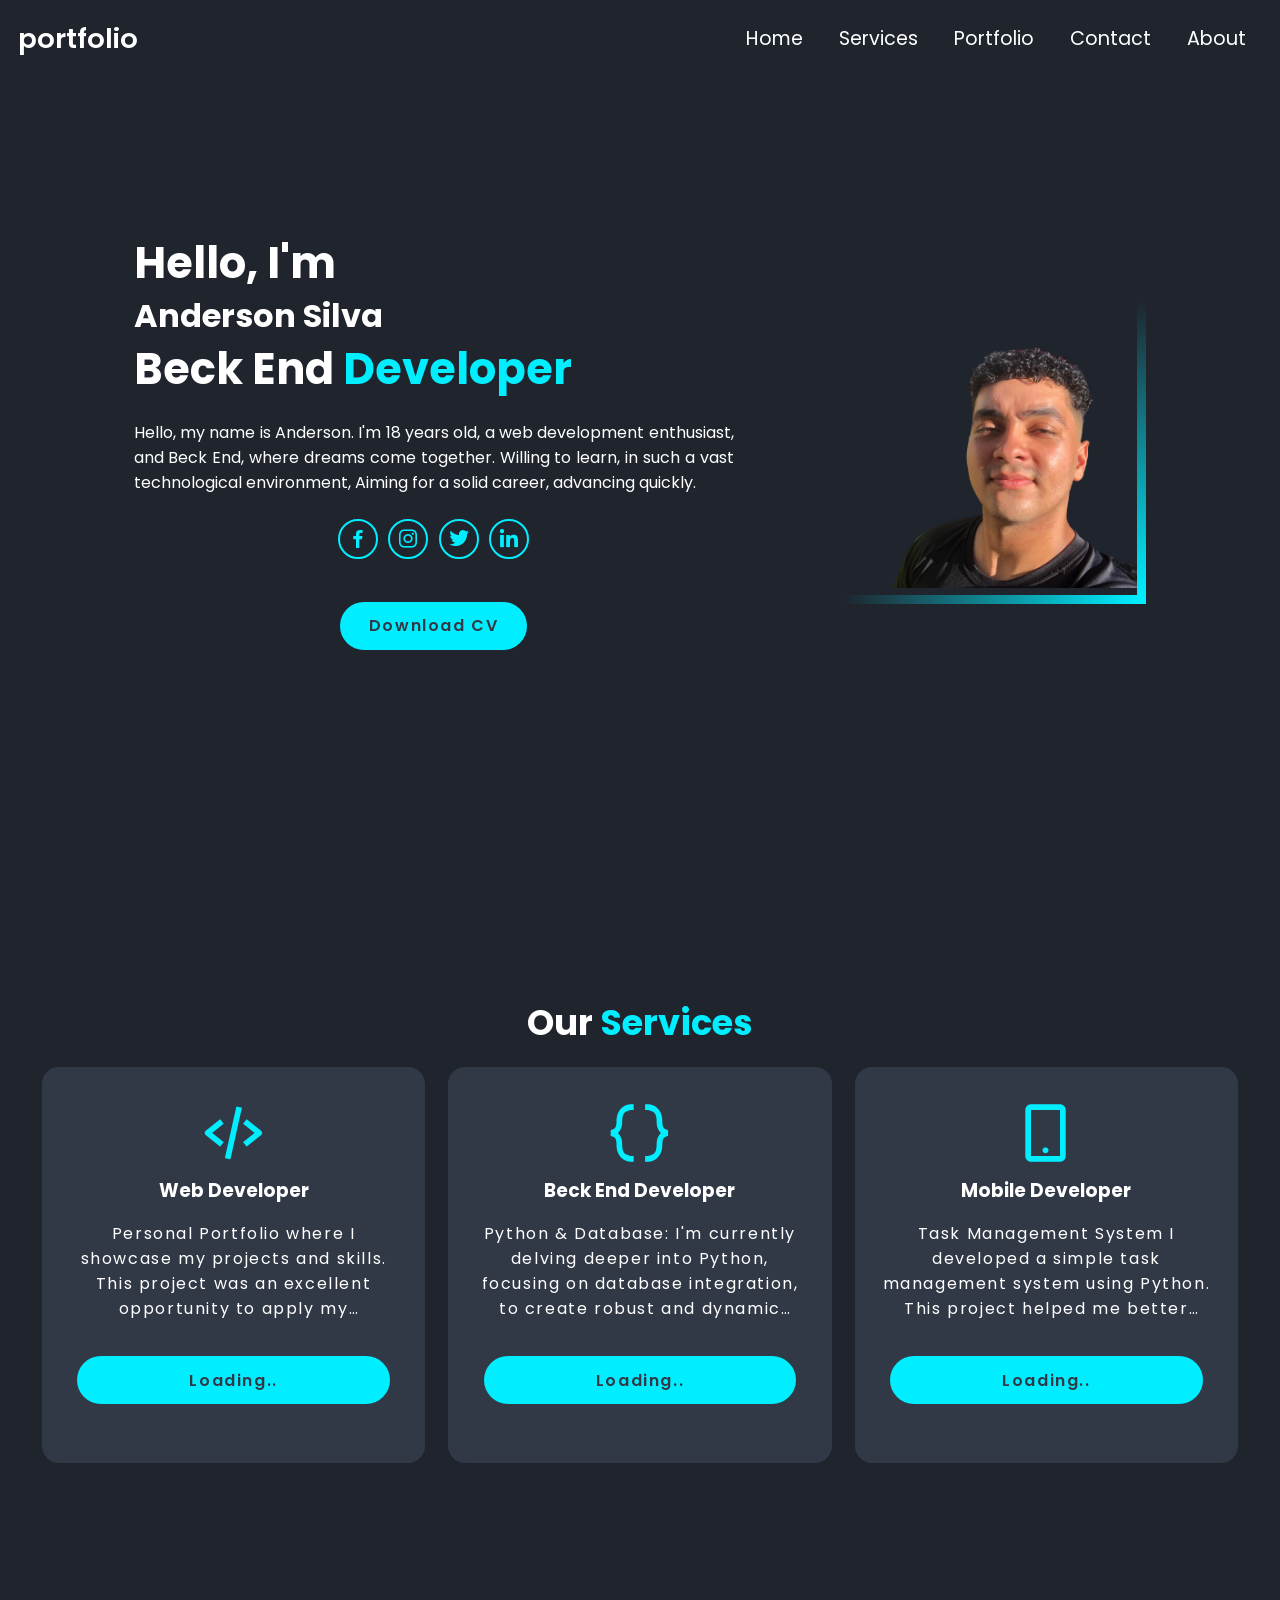
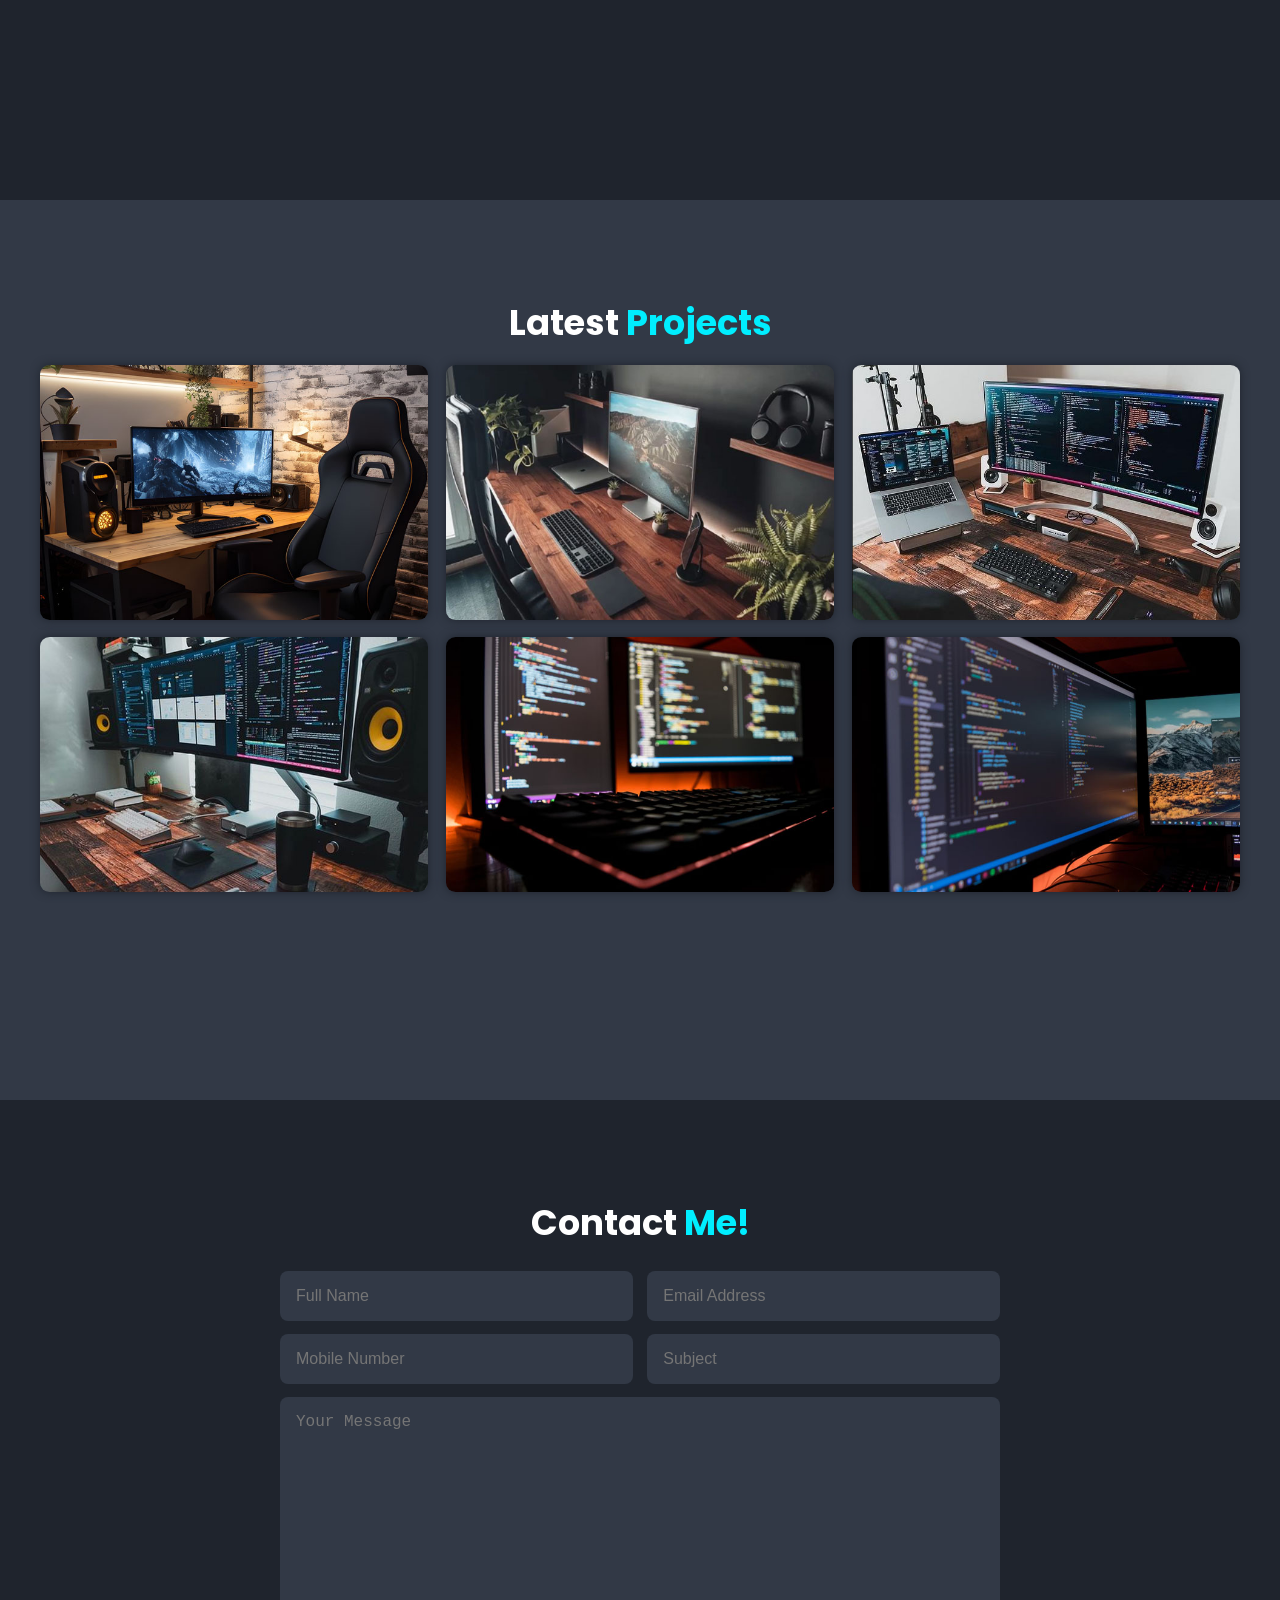
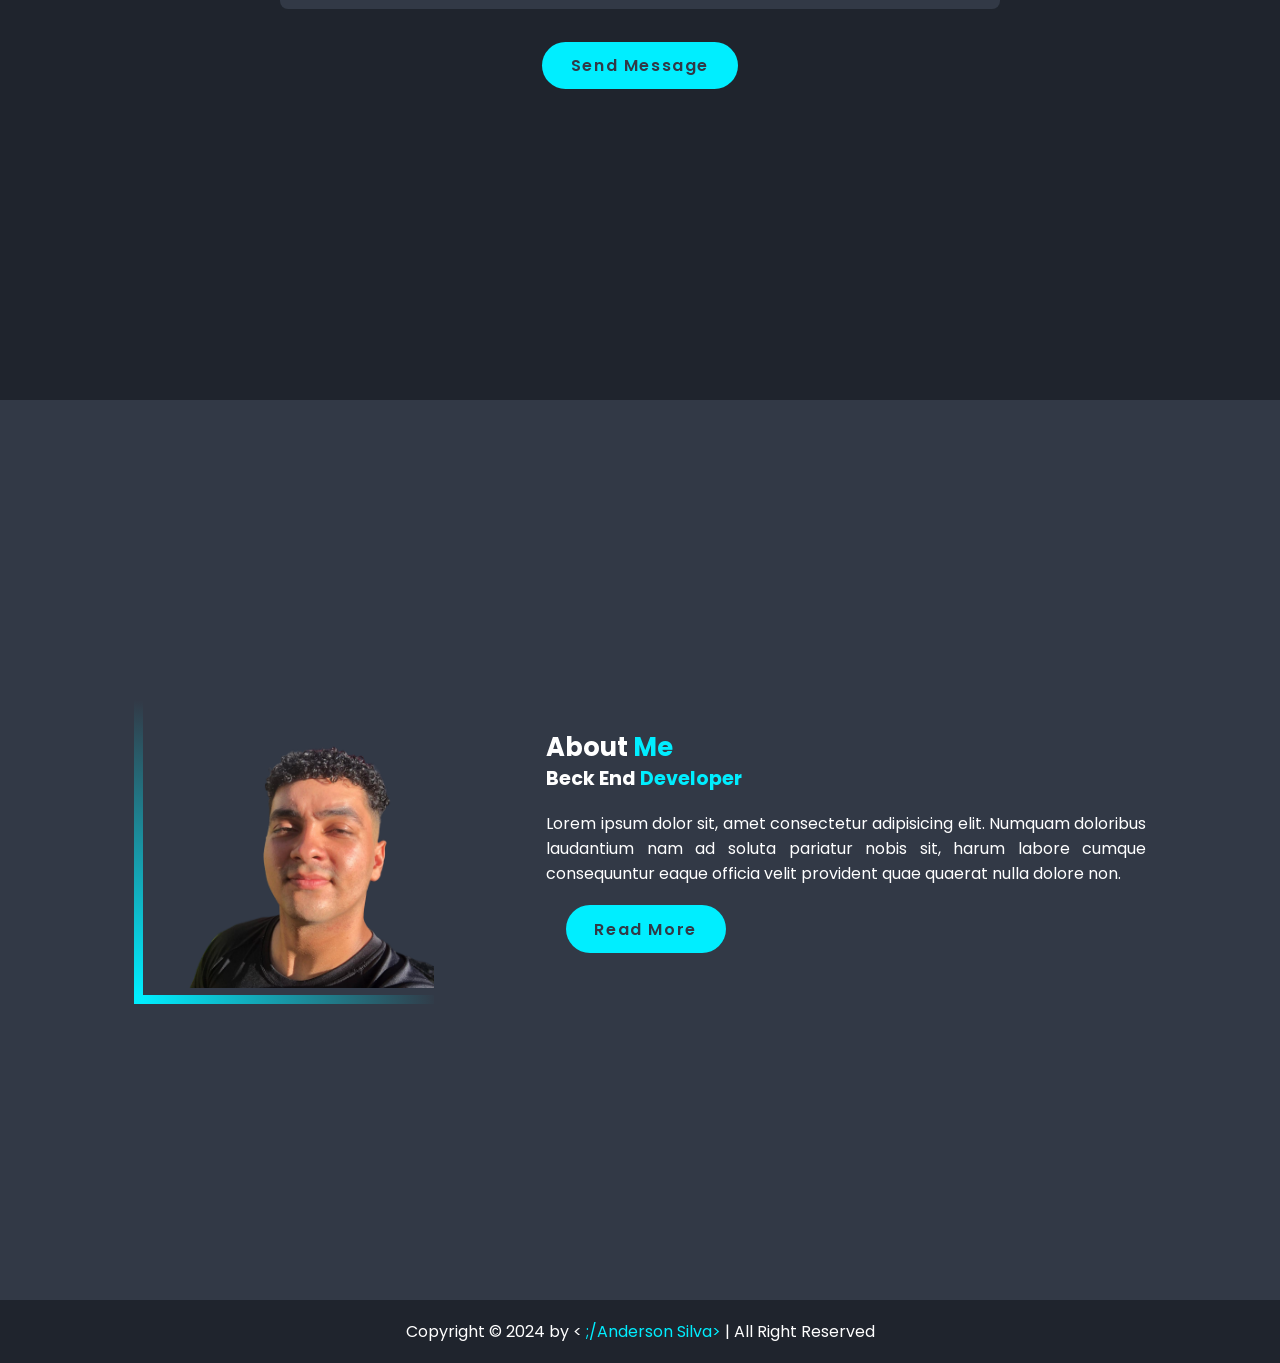
<file: Pacote Port/Portfolio 1/index.html>
<!DOCTYPE html>
<html lang="en">
<head>
    <meta charset="UTF-8">
    <meta name="viewport" content="width=device-width, initial-scale=1.0">
    <title>Complete portfolio webSite</title>
    <link rel="shortcut icon"href="#" type="image/x-icon">
    <!-- Box icons -->
    <link href='https://unpkg.com/boxicons@2.1.4/css/boxicons.min.css' rel='stylesheet'>
    <!-- Custom css -->
    <link rel="stylesheet" href="Css/Style.css">

</head>
<body>
    <header>
        <a href="#" class="logo">portfolio</a>

        <div class="nav">
             <a href="#Home">Home</a>
             <a href="#Services">Services</a>
             <a href="#Portfolio">Portfolio</a>
             <a href="#Contact">Contact</a>
             <a href="#About">About</a>  

        </div>

        <div class="nav-responsive">
          <a href="#Home">Home</a>
          <a href="#Services">Services</a>
          <a href="#Portfolio">Portfolio</a>
          <a href="#Contact">Contact</a>
          <a href="#About">About</a>  

     </div>



          
        <div class="menu-hamburguer">
           <div class="bar1"></div>
           <div class="bar2"></div>
           <div class="bar3"></div>
        </div>

    </header>
 <!-- Home section -->
    <section class="Home" id="Home">
            <div class="Home-content">
               <h3>Hello, I'm</h3>
               <h1>Anderson Silva</h1>
               <h3>Beck End <span>Developer</span></h3>

               <p>
                Hello, my name is Anderson. I'm 18 years old, a web development enthusiast, and Beck End, where dreams come together. Willing to learn, in such a vast technological environment, Aiming for a solid career, advancing quickly.
               </p>

                <div class="social-media">
                  <a href="#"><i class='bx bxl-facebook'></i></a>
                  <a href="#"><i class='bx bxl-instagram' ></i></a>
                  <a href="#"><i class='bx bxl-twitter' ></i></a>
                  <a href="www.linkedin.com/in/anderson-silva-15b340323"><i class='bx bxl-linkedin' ></i></a>
               </div>
          
               <div>
                   <a href="#" class="btn">Download CV</a>
               </div>
           </div>

           <div class="Home-img">
            <img src="img/Imagem do WhatsApp de 2024-11-11 à(s) 16.26.29_0c277611.png" alt="Profile picture">
           </div>
    </section>
 <!-- /Home section -->

 <!-- Services section -->
     <section class="Services" id="Services">
        <h2>
            Our <span> Services </span>
        </h2>

        <div class="Services-container" id="Services-container">
             <div class="Services-box">
                <i class='bx bx-code-alt' ></i>
                <h3>Web Developer</h3>

                <p>
                  Personal Portfolio
                  where I showcase my projects and skills. 
                  This project was an excellent opportunity to apply my knowledge in HTML, CSS, JavaScript and GitHub.
                </p>

                <a href="#" class="btn">Loading..</a>

             </div>

             <div class="Services-box">
                <i class='bx bx-code-curly' ></i>
                <h3>Beck End Developer</h3>

                <p>
                  Python & Database: I'm currently delving deeper into Python, 
                  focusing on database integration, to create robust and dynamic applications.
                </p>

                <a href="#" class="btn">Loading..</a>
                
             </div>

             <div class="Services-box">
                <i class='bx bx-mobile-alt' ></i>
                <h3>Mobile Developer</h3>

                <p>
                  Task Management System
                  I developed a simple task management system using Python. 
                  This project helped me better understand programming logic and the importance of usability.
                  
                </p>

                <a href="#" class="btn">Loading..</a>
                
             </div>
        
        </div>
     </section>
 <!-- /Services section -->
 
 <!-- Portfolio section -->
    <section class="Portfolio" id="Portfolio">
        <h2>Latest <span>Projects</span></h2>

        <div class="Portfolio-container">
           <div class="Portfolio-box">
             <img src="img/01.jpg" alt="Portfolio 1">
             
              <div class="Portfolio-layer">
                <h4>Web Developer</h4>
                  
                <p>
                    Lorem ipsum dolor sit amet consectetur adipisicing elit. 
                    Ut culpa eveniet perspiciatis nobis explicabo repudiandae consectetur excepturi 
                    sed unde cumque eum ducimus obcaecati magnam qui ullam expedita quos sunt dignissimos 
                    consequatur maiores, iste, fugit illo.
                </p>

                <a href="#"><i class='bx bx-link' ></i></a>

              </div>

           </div>

           <div class="Portfolio-box">
            <img src="img/02.jpg" alt="Portfolio 2">
            
             <div class="Portfolio-layer">
               <h4>Web Developer</h4>
                 
               <p>
                   Lorem ipsum dolor sit amet consectetur adipisicing elit. 
                   Ut culpa eveniet perspiciatis nobis explicabo repudiandae consectetur excepturi 
                   sed unde cumque eum ducimus obcaecati magnam qui ullam expedita quos sunt dignissimos 
                   consequatur maiores, iste, fugit illo.
               </p>

               <a href="#"><i class='bx bx-link' ></i></a>

             </div>

          </div>

          <div class="Portfolio-box">
            <img src="img/03.jpg" alt="Portfolio 3">
            
             <div class="Portfolio-layer">
               <h4>Web Developer</h4>
                 
               <p>
                   Lorem ipsum dolor sit amet consectetur adipisicing elit. 
                   Ut culpa eveniet perspiciatis nobis explicabo repudiandae consectetur excepturi 
                   sed unde cumque eum ducimus obcaecati magnam qui ullam expedita quos sunt dignissimos 
                   consequatur maiores, iste, fugit illo.
               </p>

               <a href="#"><i class='bx bx-link' ></i></a>

             </div>

          </div>

          <div class="Portfolio-box">
            <img src="img/04.jpg" alt="Portfolio 4">
            
             <div class="Portfolio-layer">
               <h4>Web Developer</h4>
                 
               <p>
                   Lorem ipsum dolor sit amet consectetur adipisicing elit. 
                   Ut culpa eveniet perspiciatis nobis explicabo repudiandae consectetur excepturi 
                   sed unde cumque eum ducimus obcaecati magnam qui ullam expedita quos sunt dignissimos 
                   consequatur maiores, iste, fugit illo.
               </p>

               <a href="#"><i class='bx bx-link' ></i></a>

             </div>

          </div>

          <div class="Portfolio-box">
            <img src="img/05.jpg" alt="Portfolio 5">
            
             <div class="Portfolio-layer">
               <h4>Web Developer</h4>
                 
               <p>
                   Lorem ipsum dolor sit amet consectetur adipisicing elit. 
                   Ut culpa eveniet perspiciatis nobis explicabo repudiandae consectetur excepturi 
                   sed unde cumque eum ducimus obcaecati magnam qui ullam expedita quos sunt dignissimos 
                   consequatur maiores, iste, fugit illo.
               </p>

               <a href="#"><i class='bx bx-link' ></i></a>

             </div>

          </div>

          <div class="Portfolio-box">
            <img src="img/06.jpg" alt="Portfolio 6">
            
             <div class="Portfolio-layer">
               <h4>Web Developer</h4>
                 
               <p>
                   Lorem ipsum dolor sit amet consectetur adipisicing elit. 
                   Ut culpa eveniet perspiciatis nobis explicabo repudiandae consectetur excepturi 
                   sed unde cumque eum ducimus obcaecati magnam qui ullam expedita quos sunt dignissimos 
                   consequatur maiores, iste, fugit illo.
               </p>

               <a href="#"><i class='bx bx-link' ></i></a>

             </div>

          </div>


                        
        </div>
    </section>
 <!-- /Portfolio section -->

 <!-- Contact section -->
    <section class="Contact" id="Contact">
        <h2>Contact <span>Me!</span></h2>

        <form action="">
           <div class="input-box">
            <input type="text" placeholder="Full Name">
            <input type="email" placeholder="Email Address">
           </div>
            
        <div class="input-box">
            <input type="number" placeholder="Mobile Number">
            <input type="text" placeholder="Subject">
        </div>

        <textarea cols="30" rows="10" placeholder="Your Message"></textarea>

        
        <a href="#" class="btn">Send Message</a> 
    </form>

        </section>
<!-- /Contact section -->
 
<!-- About section -->
    <section class="About" id="About">
       <div class="About-img">
        <img src="img/Imagem do WhatsApp de 2024-11-11 à(s) 16.26.29_0c277611.png" alt="About Me">
       </div>

       <div class="About-content">
        <h3> About <span> Me </span> </h3>
        <h1> Beck End <span>Developer</span> </h1>

        <p>
            Lorem ipsum dolor sit, amet consectetur adipisicing elit. 
            Numquam doloribus laudantium nam ad soluta pariatur nobis sit, 
            harum labore cumque consequuntur eaque officia velit provident 
            quae quaerat nulla dolore non.
        </p>

        <a href="#" class="btn">Read More</a>
    </div>
       </div>

    </section>
<!-- /About section -->

<!-- Footer section -->
    <footer>
        <p>Copyright &copy; 2024 by &lt; <span>;/Anderson Silva&gt;</span> | All Right Reserved</p>
    </footer>
<!-- /Footer section -->

    </body>
    <script src="js/Script.js"></script>
</html>
</file>
<file: Pacote Port/Portfolio 1/Css/Style.css>
/* Imports the Poppins font from Google Fonts */
@import url('https://fonts.googleapis.com/css2?family=Poppins:ital,wght@0,100;0,200;0,300;0,400;0,500;0,600;0,700;0,800;0,900;1,100;1,200;1,300;1,400;1,500;1,600;1,700;1,800;1,900&display=swap');


:root {
    --main-color: #0ef;
    --text-color: #fff;
    --bg-color-01: #1f242d;
    --bg-color-02: #323946;
    --color-00: #0000001a;

    /* Extra */
    --color-1: #999999;
    --color-02: #009539;
    --color-03: #7950f2;
    --color-04: #c00000;
    ---color-05: #232323;
}


* {
    margin: 0%;
    padding: 0%;
    box-sizing: border-box;
    text-decoration: none;
    border: none;
    outline: none;
    scroll-behavior: smooth;

}

html {
    font-family: "poppins", sans-serif;
    font-size: 16px;
}

body {
    background: var(--bg-color-01);
    color: var(--text-color);
}

header {
    position: fixed;
    top: 0;
    left: 0;
    width: 100%;
    padding: 1.1rem;
    background-color: var(--bg-color-01);
    display: flex;
    justify-content: space-between;
    align-items: center;
    z-index: 100;

   /* border: solid 1px var(--color-02);*/
}

.logo {
    font-size: 1.7rem;
    color: var(--text-color);
    font-weight: 600;
    cursor: default;
}


.nav-responsive {
    display: none;
    position: absolute;
    top: 100%;
    left: 0%;
    width: 100%;
    padding: 1rem;
    background-color: var(--bg-color-01);
}

.nav a, .nav-responsive a {
    font-size: 1.2rem;
    color: var(--text-color);
    padding: 0.5rem 1rem;
    transition: 0.4s;

   
}

.nav a:hover, .nav-responsive a:hover {
    color: var(--main-color);  
}

section {
    min-height: 100vh;
    padding:  6rem 6rem 2rem;
}

span {
    color: var(--main-color);
}

.Home, .About {
    display: flex;
    flex-direction: row;
    justify-content: space-between;
    align-items: center;
}

.Home-img {
    border-right: solid 0.6rem var(--main-color);
    border-bottom:  solid 0.6rem var(--main-color);
    border-image: linear-gradient(135deg, transparent 50%, var(--main-color)) 1;
}

.About-img {
    border-left: solid 0.6rem var(--main-color);
    border-bottom:  solid 0.6rem var(--main-color);
    border-image: linear-gradient(225deg, transparent 50%, var(--main-color)) 1;
}

.Home-img img, .About-img img {
    width: 100%;
}

.About {
    background-color: var(--bg-color-02);
}

.Home-content, .About-content {
    width: 45%;
}

.Home-content h1, .About-content h1 {
    font-weight: 700;
    line-height: 1.3;
}

.Home-content h3, .About-content h3 {
    font-weight: 700;
    font-size: 1.6rem;
}

.Home-content p, .About-content p {
   margin-top: 1.2rem;
   text-align: justify;
}

.Services h2, 
.Portfolio h2,
.Contact H2{
   font-size: 2.2rem;
   margin-bottom: 1rem; 
   text-align: center;
}

.Services-container {
    display: flex;
    flex-direction: row;
    justify-content: space-evenly;
}

.Services-container .Services-box {
    padding: 2rem 1rem 2.5rem;
    border-radius:1.2rem;
    text-align: center;
    border: solid 0.15rem var(--bg-color-01);
    background-color: var(--bg-color-02) ;
    transition: 0.5s ease;
}

.Services-box {
   display: flex;
   flex-direction: column;
   justify-content: space-between;
   min-height: 25rem; 
   margin-bottom: 1rem;
}

.Services-container .Services-box:hover {
    border-color: var(--main-color);
    transform: scale(1.1);
}

.Services-box i {
    font-size: 4.3rem;
    color: var(--main-color);
}

.Services-box p {
    margin: 0.5rem;
    letter-spacing: 0.1rem;
    /* */
    display: -webkit-box;
    -webkit-line-clamp: 4;
    line-clamp: 4;
    -webkit-box-orient: vertical;
    overflow: hidden;
    text-overflow: ellipsis;
}

.Portfolio {
    background-color: var(--bg-color-02);
}

.Portfolio-container {
    display: grid;
    grid-template-columns: repeat(3, 2fr);
    gap: 1.1rem;
}


.Portfolio-box {
    position: relative;
    border-radius: 0.6rem;
    box-shadow: 0 0 0.6rem var(--bg-color-01);
    overflow: hidden; 
    display: flex;
}

.Portfolio-box img {
    width: 100%;
    transition: 0.5s ease;
}

.Portfolio-box img:hover {
    transform: scale(1.1);
}

.Portfolio-box .Portfolio-layer {
    position: absolute;
    bottom: 0;
    left: 0%;
    width: 100%;
    height: 100%;
    background: linear-gradient(transparent, var(--main-color));
    display: flex;
    flex-direction: column;
    justify-content: center;
    align-items: center;
    text-align: center;
    padding: 0 4rem;
    transform: translateY(30rem);
    transition: 0.5s ease;
}

.Portfolio-box:hover .Portfolio-layer {
    transform: translateY(0);
}

.Portfolio-layer h4 {
    font-size: 1.8rem;
}

.Portfolio-layer p {
    margin: 0.2rem 0 0.5rem;
}

.Portfolio-layer a {
    display: inline-flex;
    justify-content: center;
    align-items: center;
    width: 3rem;
    height: 3rem;
    background: var(--text-color);
    border-radius: 50%;
}

.Portfolio-layer a i {
    font-size: 1.2rem;
    color: var(--bg-color-02);
}

form {
    max-width: 45rem;
    margin: 0.6rem auto;
    text-align: center;
    margin-bottom: 2rem;

}

form .input-box {
    display: flex;
    justify-content: space-between;
    flex-wrap: wrap;
}

form .input-box input,
form textarea {
    width: 100%;
    padding: 1rem;
    font-size: 1rem;
    color: var(--text-color);
    background-color: var(--bg-color-02);
    border-radius: 0.5rem;
    margin: 0.4rem 0;
    
}

form textarea {
    resize: none;
}

footer {
    display: flex;
    flex-direction: row;
    justify-content: center;
    align-items: center;
    padding: 1.2rem;
    background-color: var(--bg-color-01) ;
}

.social-media a {
    display: inline-flex;
    justify-content: center;
    align-items: center;
    width: 2.5rem;
    height: 2.5rem;
    background: transparent;
    border: solid 0.15rem var(--main-color);
    border-radius: 50%;
    font-size: 1.5rem;
    color: var(--main-color);
    margin: 1.5rem 0.2rem;
    transition: 0.5s ease;
}


.social-media a:hover {
    background-color: var(--main-color);
    color: var(--bg-color-02);
    box-shadow: 0 0 0.3rem var(--main-color);
}



/* === menu hamburguer ===*/

.menu-hamburguer {
    display: none; /* Certifique-se de que este display seja alterado conforme necessário */
}

.bar1, .bar2, .bar3 {
    width: 2rem;
    height: 0.3rem;
    background-color: var(--text-color);
    margin: 0.4rem 0;
    transition: 0.3s ease;
}

.change .bar1 {
    transform: translateY(0.65rem) rotate(-45deg); /* Ajuste da sintaxe */
}

.change .bar2 {
    opacity: 0;
}

.change .bar3 {
    transform: translateY(-0.65rem) rotate(45deg); 
}
/* === menu hamburguer ===*/



/* === button === */

.btn {

    display: inline-block;
    padding: 0.7rem 1.8rem;
    background-color: var(--main-color);
    border-radius: 2rem;
    color: var(--bg-color-02);
    font-weight: 600;
    letter-spacing: 0.1rem;
    transition: 0.3s ease;
    margin: 1.2rem;
}

.btn:hover {
    box-shadow: 0 0 0.3rem var(--main-color);
    background-color: inherit;
    color: var(--main-color);
    cursor: pointer;
}


/* === button === */

/* === Media Queries === */

/* Extra "small" (xs): smartphone (Portrait) */
@media (min-width: 0px) {
    .menu-hamburguer {
        display: block;
    }
    .nav {
        display: none;
    }
    .nav-responsive {
        display: block;
        font-size: 1.2rem;
        margin: 0.5rem 0;
    }
    section {
        padding: 6rem 2.5rem;
    }
    .Home, .About {
        flex-direction: column;
        gap: 1.2rem;
    }
    .Home-img, .About-img {
        width: 80%;
        max-width: 80%;
    }
    .Home-content, .About-content {
        width: 100%;
    }
    .Home-content div {
        text-align: center;
    }
    .Home-content h1, .About-content h1 {
        font-size: 1.2rem;
        font-weight: 700;
        line-height: 1.3;
    }
    .Services-box {
        width: 100%;
    }
}


/* = Small (sm): Smartphone (landscape) */
@media (min-width: 576px) {
    .Home-img, .About-img {
        width: 65%;
        max-width: 65%;
    }
    .Services-box {
        width: 70%;
    }
}

/* == Medium (md): tablet */
@media (min-width: 768px) {
    .menu-hamburguer {
            display: none;
        }
        .nav {
            display: block;
        }
        .nav-responsive, .nav-responsive a {
            display: none;
        }
        .Home, .About {
            flex-direction: row;
            justify-content: space-evenly;
        }
        .Home-img, .About-img {
            max-width: 35%;
        }
        .Home-content, .About-content {
            width: 50%;
        }
        .Services-box {
            width: 60%;
            margin-bottom: 2rem;
        }
        .Portfolio-container {
            grid-template-columns: auto auto;
        }
        form .input-box input {
            width: 49%
        }
    }
/* === large (lg): Notebook */
@media (min-width:992px) {
      /*.Home-img, .About-img {
            max-width: 35%;
        }*/
    
        .Services-container {
            flex-direction: row;
            gap: 1.2rem;
        }
    }

 /* ====large (lg: Dessktop */
 @media (min-width:1200px) {
      .Home-img, .About-img {
            max-width: 25%;
        }
        .Home-content h1 {
            font-size: 2rem; 
        }
        .Home-content h3 {
            font-size: 2.7rem; 
        }
        .Portfolio-container {
            grid-template-columns: auto auto auto;
        }

 }
/* === Media Queries === */
</file>
